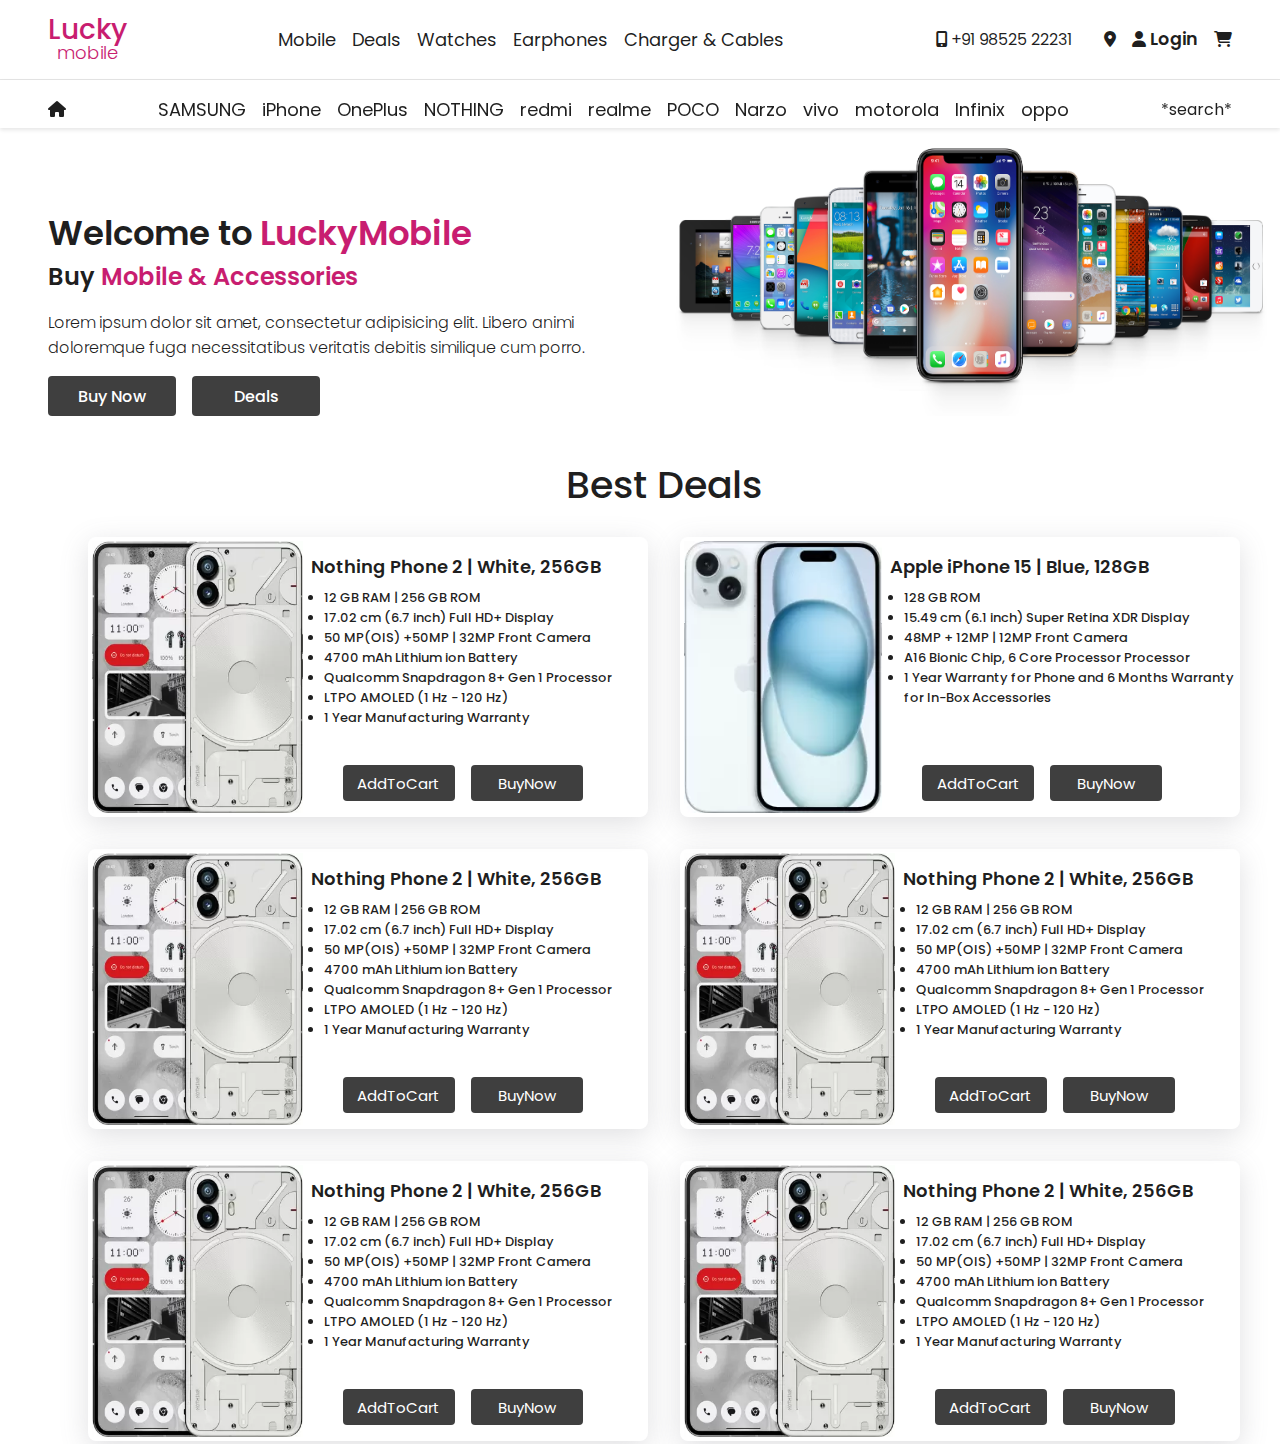
<file: index.html>
<!DOCTYPE html>
<html lang="en">
  <head>
    <meta charset="UTF-8" />
    <meta name="viewport" content="width=device-width, initial-scale=1.0" />
    <title>Lucky Mobile</title>
    <link rel="stylesheet" href="style.css" />
    <link
      rel="stylesheet"
      href="https://cdnjs.cloudflare.com/ajax/libs/font-awesome/6.5.1/css/all.min.css"
    />
  </head>
  <body>
    <!-- navbar -->
    <div class="container">
      <div class="navbar">
        <nav class="nav0">
          <div class="logo">
            <a href="#"
              ><span>
                <h2>Lucky</h2>
                <p>mobile</p>
              </span></a
            >
          </div>
          <div class="menu">
            <a href="#">Mobile</a>
            <a href="#">Deals</a>
            <a href="#">Watches</a>
            <a href="#">Earphones</a>
            <a href="#">Charger & Cables</a>
          </div>

          <div class="menuBar">
            <i class="fa-solid fa-bars"></i>
          </div>
          <div class="moreInfo">
            <div class="contactUs">
              <i class="fa fa-mobile-screen-button"></i>
              <p>+91 98525 22231</p>
            </div>
            <div class="cart">
              <a
                href="https://maps.app.goo.gl/yWc6T4gJep9AhBYT7"
                target="_blank"
                ><i class="fa fa-location-dot"></i
              ></a>
              <div class="login">
                <a href="./login.html"
                  ><i class="fa fa-user"><span> Login</span></i></a
                >
              </div>
              <a href="#"><i class="fa fa-cart-shopping"></i></a>
            </div>
          </div>
        </nav>
      </div>
      <!-- navbar1 -->
      <div class="navbar1">
        <nav class="nav1">
          <div class="navbar1Left">
            <a href="#"><i class="fa-solid fa-house"></i></a>
          </div>
          <div class="navbar1Middle">
            <a href="#">SAMSUNG</a>
            <a href="#">iPhone</a>
            <a href="#">OnePlus</a>
            <a href="#">NOTHING</a>
            <a href="#">redmi</a>
            <a href="#">realme</a>
            <a href="#">POCO</a>
            <a href="#">Narzo</a>
            <a href="#">vivo</a>
            <a href="#">motorola</a>
            <a href="#">Infinix</a>
            <a href="#">oppo</a>
          </div>
          <div class="navbar1Right">*search*</div>
        </nav>
      </div>
      <!-- hero -->
      <div class="hero">
        <div class="heroLeft">
          <h3>Welcome to <span>LuckyMobile</span></h3>
          <h4>Buy <span>Mobile & Accessories</span></h4>
          <p>
            Lorem ipsum dolor sit amet, consectetur adipisicing elit. Libero
            animi doloremque fuga necessitatibus veritatis debitis similique cum
            porro.
          </p>
          <div class="heroBtn">
            <button>Buy Now</button>
            <button>Deals</button>
          </div>
        </div>
        <div class="heroRight">
          <img src="/Images/HeroImgs/herImg.png" alt="img" />
        </div>
      </div>
      <div class="hero1">
        <h3 class="hero1Title">Best Deals</h3>
        <div class="cards">
          <div class="card">
            <a href="##">
              <div class="cardImg">
                <img
                  src="/Mobiles/NothingPhones/NothingPhone2.webp"
                  alt="nothingPhone2"
                />
              </div>
              <div class="cardDisc">
                <h3>Nothing Phone 2 | White, 256GB</h3>
                <ul>
                  <li>12 GB RAM | 256 GB ROM</li>
                  <li>17.02 cm (6.7 inch) Full HD+ Display</li>
                  <li>50 MP(OIS) +50MP | 32MP Front Camera</li>
                  <li>4700 mAh Lithium ion Battery</li>
                  <li>Qualcomm Snapdragon 8+ Gen 1 Processor</li>
                  <li>LTPO AMOLED (1 Hz - 120 Hz)</li>
                  <li>1 Year Manufacturing Warranty</li>
                </ul>
                <div class="cardDiscBtn">
                  <a href="###"><button>AddToCart</button></a>
                  <a href="###"><button>BuyNow</button></a>
                </div>
              </div>
            </a>
          </div>
          <div class="card">
            <a href="##">
              <div class="cardImg">
                <img src="/Mobiles/iPhones/iphone15.webp" alt="iPhone15" />
              </div>
              <div class="cardDisc">
                <h3>Apple iPhone 15 | Blue, 128GB</h3>
                <ul>
                  <li>128 GB ROM</li>
                  <li>15.49 cm (6.1 inch) Super Retina XDR Display</li>
                  <li>48MP + 12MP | 12MP Front Camera</li>
                  <li>A16 Bionic Chip, 6 Core Processor Processor</li>
                  <li>
                    1 Year Warranty for Phone and 6 Months Warranty for In-Box
                    Accessories
                  </li>
                </ul>
                <div class="cardDiscBtn">
                  <a href="###"><button>AddToCart</button></a>
                  <a href="###"><button>BuyNow</button></a>
                </div>
              </div>
            </a>
          </div>
          <div class="card">
            <a href="##">
              <div class="cardImg">
                <img
                  src="/Mobiles/NothingPhones/NothingPhone2.webp"
                  alt="nothingPhone2"
                />
              </div>
              <div class="cardDisc">
                <h3>Nothing Phone 2 | White, 256GB</h3>
                <ul>
                  <li>12 GB RAM | 256 GB ROM</li>
                  <li>17.02 cm (6.7 inch) Full HD+ Display</li>
                  <li>50 MP(OIS) +50MP | 32MP Front Camera</li>
                  <li>4700 mAh Lithium ion Battery</li>
                  <li>Qualcomm Snapdragon 8+ Gen 1 Processor</li>
                  <li>LTPO AMOLED (1 Hz - 120 Hz)</li>
                  <li>1 Year Manufacturing Warranty</li>
                </ul>
                <div class="cardDiscBtn">
                  <a href="###"><button>AddToCart</button></a>
                  <a href="###"><button>BuyNow</button></a>
                </div>
              </div>
            </a>
          </div>
          <div class="card">
            <a href="##">
              <div class="cardImg">
                <img
                  src="/Mobiles/NothingPhones/NothingPhone2.webp"
                  alt="nothingPhone2"
                />
              </div>
              <div class="cardDisc">
                <h3>Nothing Phone 2 | White, 256GB</h3>
                <ul>
                  <li>12 GB RAM | 256 GB ROM</li>
                  <li>17.02 cm (6.7 inch) Full HD+ Display</li>
                  <li>50 MP(OIS) +50MP | 32MP Front Camera</li>
                  <li>4700 mAh Lithium ion Battery</li>
                  <li>Qualcomm Snapdragon 8+ Gen 1 Processor</li>
                  <li>LTPO AMOLED (1 Hz - 120 Hz)</li>
                  <li>1 Year Manufacturing Warranty</li>
                </ul>
                <div class="cardDiscBtn">
                  <a href="###"><button>AddToCart</button></a>
                  <a href="###"><button>BuyNow</button></a>
                </div>
              </div>
            </a>
          </div>
          <div class="card">
            <a href="##">
              <div class="cardImg">
                <img
                  src="/Mobiles/NothingPhones/NothingPhone2.webp"
                  alt="nothingPhone2"
                />
              </div>
              <div class="cardDisc">
                <h3>Nothing Phone 2 | White, 256GB</h3>
                <ul>
                  <li>12 GB RAM | 256 GB ROM</li>
                  <li>17.02 cm (6.7 inch) Full HD+ Display</li>
                  <li>50 MP(OIS) +50MP | 32MP Front Camera</li>
                  <li>4700 mAh Lithium ion Battery</li>
                  <li>Qualcomm Snapdragon 8+ Gen 1 Processor</li>
                  <li>LTPO AMOLED (1 Hz - 120 Hz)</li>
                  <li>1 Year Manufacturing Warranty</li>
                </ul>
                <div class="cardDiscBtn">
                  <a href="###"><button>AddToCart</button></a>
                  <a href="###"><button>BuyNow</button></a>
                </div>
              </div>
            </a>
          </div>
          <div class="card">
            <a href="##">
              <div class="cardImg">
                <img
                  src="/Mobiles/NothingPhones/NothingPhone2.webp"
                  alt="nothingPhone2"
                />
              </div>
              <div class="cardDisc">
                <h3>Nothing Phone 2 | White, 256GB</h3>
                <ul>
                  <li>12 GB RAM | 256 GB ROM</li>
                  <li>17.02 cm (6.7 inch) Full HD+ Display</li>
                  <li>50 MP(OIS) +50MP | 32MP Front Camera</li>
                  <li>4700 mAh Lithium ion Battery</li>
                  <li>Qualcomm Snapdragon 8+ Gen 1 Processor</li>
                  <li>LTPO AMOLED (1 Hz - 120 Hz)</li>
                  <li>1 Year Manufacturing Warranty</li>
                </ul>
                <div class="cardDiscBtn">
                  <a href="###"><button>AddToCart</button></a>
                  <a href="###"><button>BuyNow</button></a>
                </div>
              </div>
            </a>
          </div>
        </div>
      </div>
    </div>
    <!-- footer -->
    <!-- <footer>
      <div class="footer">
        <div class="footerTop">
          <div class="footerLeft">
            <img class="footerLogo" src="/logo.png" alt="logo" />
            <h2>Lucky Mobile</h2>
            <p>Lorem ipsum dolor sit amet consectetur adipisicing.</p>
          </div>
          <div class="footerMiddle">
            <div class="footerMenu">
              <h3>MENU</h3>
              <a href="##">About Us</a>
              <a href="##">Mobile</a>
              <a href="##">Earphones</a>
              <a href="##">Chargers</a>
            </div>
            <div class="footerServices">
              <h3>SERVICES</h3>
              <a href="##">Privacy Policy</a>
              <a href="##">Terms of Use</a>
              <a href="##">Refund</a>
              <a href="##">Info</a>
            </div>
          </div>
          <div class="footerRight">
            <h3>GET IN TOUCH</h3>
            <p>Email: lucky.mobile.mdpur@gmail.com</p>
            <p>
              Address: MohammadPur, Chhapra Road, Near Grameen Bank, Gopalganj,
              Bihar - 841423
            </p>
          </div>
        </div>
        <div class="footerBottom">
          <div></div>
          <div class="copyright">Copyright &#169; LuckyMobile.com</div>
          <div class="social">
            <a href="#"><i class="fa-brands fa-facebook"></i></a>
            <a href="#"><i class="fa-brands fa-instagram"></i></a>
            <a href="#"><i class="fa-brands fa-whatsapp"></i></a>
            <a href="#"><i class="fa-brands fa-twitter"></i></a>
          </div>
        </div>
      </div>
    </footer> -->

    <!-- footer1 -->
    <!-- <footer>
      <div class="footer">
        <div class="footerLeft">
          <img src="/logo.png" alt="logo" />
          <h4>LuckyMobile</h4>
          <div class="vl"></div>
          <div class="copyright">Copyright &#169; LuckyMobile.com</div>
        </div>
        <div class="social">
          <a href="#"><i class="fa-brands fa-facebook"></i></a>
          <a href="#"><i class="fa-brands fa-instagram"></i></a>
          <a href="#"><i class="fa-brands fa-whatsapp"></i></a>
          <a href="#"><i class="fa-brands fa-twitter"></i></a>
        </div>
      </div>
    </footer> -->
    <script src="script.js"></script>
  </body>
</html>
</file>
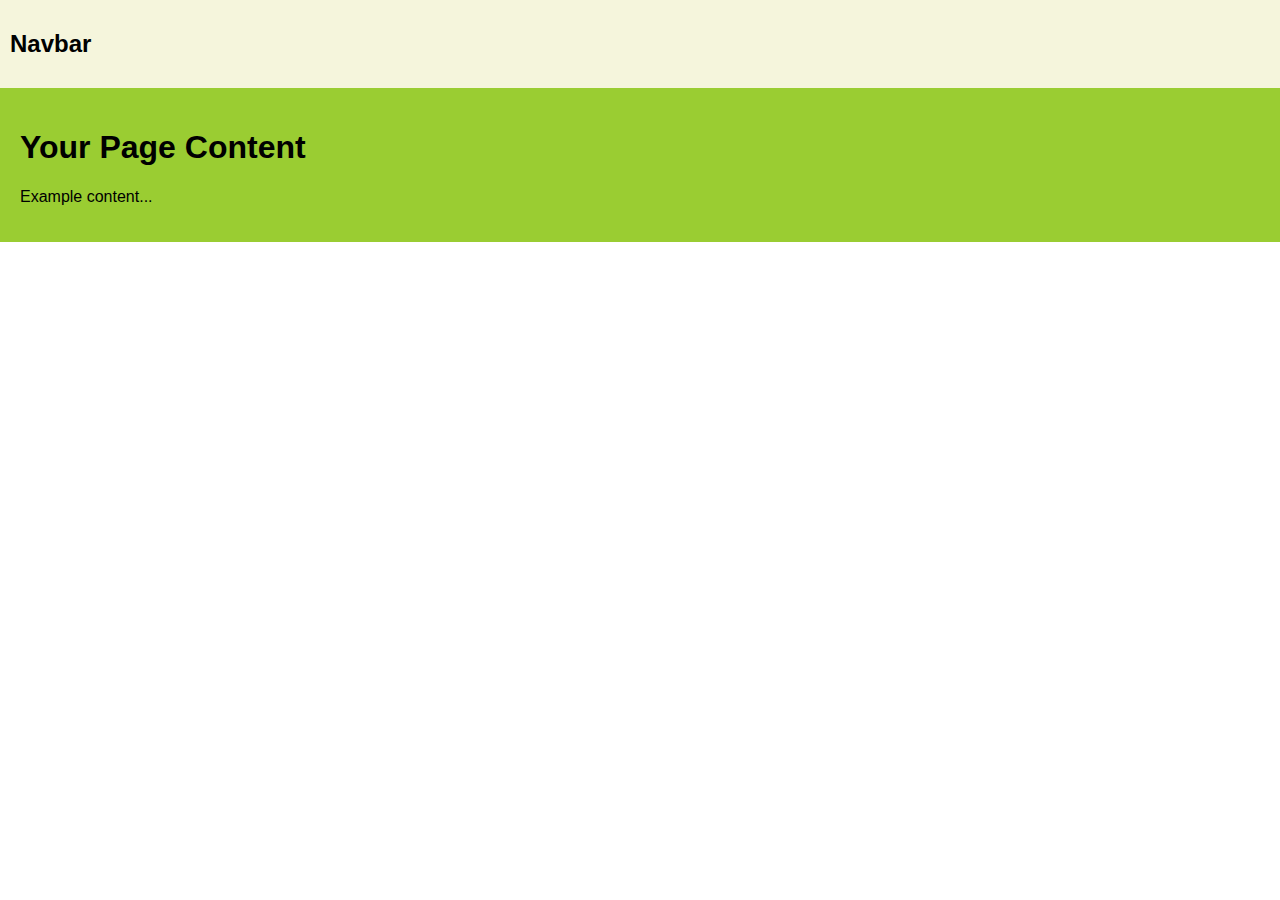
<file: text.html>
<!DOCTYPE html>
<html lang="en">
<head>
  <meta charset="UTF-8">
  <meta name="viewport" content="width=device-width, initial-scale=1.0">
  <style>
    body {
      margin: 0;
      padding: 0;
      font-family: Arial, sans-serif; /* Set a preferred font-family */
    }

    .navbar {
      background-color: beige; /* Replace with your navbar background color */
      width: 100%;
      box-sizing: border-box;
      padding: 10px;
    }

    .container {
      max-width: 1440px;
      margin: 0 auto;
      padding: 20px;
      box-sizing: border-box;
      background-color: yellowgreen; /* Replace with your container background color */
    }

    /* Add additional styling or reset default margin/padding for other elements if needed */
  </style>
  <title>Your Page Title</title>
</head>
<body>

  <div class="navbar">
    <!-- Your navbar content goes here -->
    <h2>Navbar</h2>
    <!-- Add your navigation links, logo, etc. -->
  </div>

  <div class="container">
    <!-- Your page content goes here -->
    <h1>Your Page Content</h1>
    <p>Example content...</p>
  </div>

</body>
</html>
</file>
<file: style.css>
@import url("https://fonts.googleapis.com/css2?family=Poppins:wght@100;200;300;400;500;600;700&display=swap");

:root {
  --primaryTextColor: #c81d70;
  --textColor: #000000e0;
  /* --pageColor: #CACAD0; */
}

* {
  margin: 0;
  padding: 0;
  box-sizing: border-box;
  font-family: "Poppins", sans-serif;
  color: var(--textColor);
}

.container {
  width: 100%;
  /* height: 100vh; */
}

/* Navbar */

.navbar {
  width: 100vw;
  height: 5rem;
  position: sticky;
  top: 0;
  z-index: 1000;
  background-color: #fff;
  border-bottom: 0.5px solid rgba(0, 0, 0, 0.1);
}

.nav0 {
  max-width: 1440px;
  margin: 0 auto;
  display: flex;
  align-items: center;
  justify-content: space-between;
  padding: 1rem 3rem;
}

.logo {
  line-height: 1;
  text-align: center;
  transition: transform 0.2s ease-in-out;
}

.logo a {
  text-decoration: none;
}

.logo:hover {
  transform: scale(1.05);
}

.logo h2 {
  color: var(--primaryTextColor);
  font-size: 28px;
  font-weight: 500;
}

.logo p {
  color: var(--primaryTextColor);
  font-size: 18px;
  font-weight: 300;
}

.menu {
  display: flex;
  gap: 1rem;
}

.menu a {
  font-size: 18px;
  font-weight: 400;
  text-decoration: none;
  transition: transform 0.2s ease-in-out;
}

.menu a:hover {
  transform: scale(1.05);
  color: var(--primaryTextColor);
}

.menuBar {
  display: none;
}

.moreInfo {
  display: flex;
  gap: 1rem;
}

.contactUs {
  display: flex;
  gap: 0.2rem;
  align-items: center;
  margin-right: 1rem;
}

.contactUs p {
  font-size: 16px;
  font-weight: 400;
}

.cart {
  display: flex;
  gap: 1rem;
  align-items: center;
}

.cart a,
.fa-location-dot {
  transition: transform 0.2s ease-in-out;
  cursor: pointer;
}

.cart a:hover,
.fa-location-dot:hover {
  transform: scale(1.15);
}

.cart i {
  transition: color 0.2s ease;
}

.cart i:hover {
  color: var(--primaryTextColor);
}

.login {
  transition: all 0.2s ease;
}

.login span {
  font-size: 1.1rem;
  font-weight: 600;
  transition: all 0.2s ease;
}

.login span:hover {
  color: var(--primaryTextColor);
}

.login:hover {
  transform: scale(1.15);
}

/* navbar1 */

.navbar1 {
  width: 100vw;
  height: 3rem;
  position: sticky;
  top: 5rem;
  z-index: 1000;
  background-color: #fff;
  box-shadow: 0 2px 4px rgba(0, 0, 0, 0.1);
}

.nav1 {
  max-width: 1440px;
  margin: 0 auto;
  display: flex;
  align-items: center;
  justify-content: space-between;
  padding: 1rem 3rem;
}

.navbar1Left {
  transition: transform 0.2s ease-in-out;
}

.navbar1Left:hover {
  transform: scale(1.15);
}

.navbar1Left i:hover {
  color: var(--primaryTextColor);
}

.navbar1Middle {
  display: flex;
  gap: 1rem;
}

.navbar1Middle a {
  font-size: 18px;
  font-weight: 400;
  text-decoration: none;
  transition: transform 0.2s ease-in-out;
}

.navbar1Middle a:hover {
  transform: scale(1.05);
  color: var(--primaryTextColor);
}

/* hero */

.hero {
  display: flex;
  justify-content: space-between;
  padding: 1rem 0 0 3rem;
  max-width: 1440px;
  margin: 0 auto;
}

.heroLeft {
  width: 50vw;
}

.heroLeft h3 {
  font-size: 34px;
  font-weight: 600;
  color: var(--textColor);
  padding-top: 4rem;
}

.heroLeft span {
  color: var(--primaryTextColor);
}

.heroLeft h4 {
  font-size: 24px;
  font-weight: 600;
  color: var(--textColor);
}

.heroLeft p {
  color: var(--textColor);
  padding-top: 1rem;
  font-size: 16px;
  font-weight: 300;
  max-width: 90%;
}

.heroBtn {
  padding-top: 1rem;
  display: flex;
  gap: 1rem;
}

.heroBtn button {
  width: 8rem;
  height: 2.5rem;
  font-size: 16px;
  font-weight: 500;
  background-color: #000000c0;
  outline: none;
  border: none;
  color: #fff;
  border-radius: 0.25rem;
  cursor: pointer;
  transition: all 0.2s ease-in-out;
}

.heroBtn button:hover {
  background-color: var(--primaryTextColor);
}

.heroRight {
  width: 50vw;
}

.heroRight img {
  width: 100%;
  height: 100%;
  object-position: center;
}

.hero1 {
  padding: 1rem 0 0 3rem;
  max-width: 1440px;
  margin: 0 auto;
}

.hero1Title {
  padding: 1.5rem;
  font-size: 38px;
  font-weight: 500;
  text-align: center;
}

.cards {
  display: flex;
  flex-wrap: wrap;
  gap: 2rem;
  justify-content: center;
}

.card {
  height: 17.5rem;
  width: 35rem;
  display: flex;
  border-radius: 0.5rem;
  box-shadow: rgba(100, 100, 111, 0.2) 0px 7px 29px 0px;
  transition: all 0.2s ease;
  cursor: pointer;
}

.cards a {
  text-decoration: none;
}

.card:hover {
  transform: scale(1.01);
}

.cardImg {
  width: 100%;
  height: 100%;
  padding: 0.25rem;
  /* border-right: 1px solid black; */
}

.cardImg img {
  height: 100%;
  width: 100%;
}

.cardDisc {
  width: 66%;
  height: 100%;
  padding: 0.25rem;
  position: relative;
  z-index: 900;
}

.cardDisc h3 {
  font-size: 18px;
  font-weight: 600;
  padding-top: 0.75rem;
}

.cardDisc ul {
  font-size: 13px;
  font-weight: 500;
  text-align: left;
  padding-left: 0.85rem;
  padding-top: 0.5rem;
  /* list-style-type: none; */
}

.cardDiscBtn {
  display: flex;
  gap: 1rem;
  margin-left: 1rem;
  text-align: center;
  position: absolute;
  bottom: 1rem;
  z-index: 1001;
}

.cardDisc button {
  width: 7rem;
  height: 2.25rem;
  font-size: 15px;
  font-weight: 400;
  background-color: #000000c0;
  outline: none;
  border: none;
  color: #fff;
  border-radius: 0.25rem;
  cursor: pointer;
  transition: all 0.2s ease-in-out;
}

.cardDisc button:hover {
  background-color: var(--primaryTextColor);
}

/* footer */

.footer {
  display: flex;
  flex-direction: column;
  padding: 3rem 3rem 1rem 3rem;

  border-top: 0.5px solid rgba(0, 0, 0, 0.1);
  /* border: 1px solid black; */
}

.footerTop {
  /* display: flex;
  flex-wrap: wrap;
  justify-content: space-between; */

  display: flex;
  flex-wrap: wrap;
  justify-content: center;
  width: 1440px;
  margin: 0 auto;

  border-bottom: 0.1px solid rgba(0, 0, 0, 0.136);
  padding-bottom: 1rem;
}

.footerTop h3 {
  font-size: 1.1rem;
  font-weight: 700;
}

.footerTop a {
  text-decoration: none;
  font-size: 1rem;
  font-weight: 500;
  padding-top: 0.25rem;
}

.footerTop p {
  font-size: 1rem;
  font-weight: 500;
  padding-top: 0.25rem;
}

.footerLeft {
  width: 33%;
}

.footerLeft h2 {
  font-size: 1.5rem;
  font-weight: 800;
}

.footerLeft p {
  font-size: 1rem;
  font-weight: 500;
}

.footerLogo {
  width: 8rem;
  background-color: #fff;
  border-radius: 50%;
}

.footerMiddle {
  display: flex;
  gap: 8rem;
  padding: 0 3rem;
  border-radius: 0.25rem;
  /* border-right: 0.1px solid rgba(0, 0, 0, 0.136); */
  width: 33%;
}

.footerMenu {
  display: flex;
  flex-direction: column;
}

.footerMenu h3 {
  font-size: 1.1rem;
  font-weight: 700;
}

.footerMenu a {
  text-decoration: none;
  font-size: 1rem;
  font-weight: 500;
  padding-top: 0.25rem;
}

.footerServices {
  display: flex;
  flex-direction: column;
}

.footerServices h3 {
  font-size: 1.1rem;
  font-weight: 700;
}

.footerServices a {
  text-decoration: none;
  font-size: 1rem;
  font-weight: 500;
  padding-top: 0.25rem;
}

.footerRight {
  width: 33%;
}

.footerRight h3 {
  font-size: 1.1rem;
  font-weight: 700;
}

.footerRight p {
  font-size: 1rem;
  font-weight: 500;
  padding-top: 0.25rem;
}

.footerBottom {
  display: flex;
  justify-content: space-between;
  padding-top: 1.5rem;
  width: 1440px;
  margin: 0 auto;
}

.copyright {
  text-align: center;
  font-size: 0.95rem;
  font-weight: 300;
}

.social {
  text-align: right;
}

.social a {
  padding-right: 0.5rem;
}

@media only screen and (max-width: 1120px) {
  .navbar1Middle a {
    display: none;
  }
}

@media only screen and (max-width: 1020px) {
  .menu,
  .moreInfo {
    display: none;
  }
  .menuBar {
    display: block;
  }
}

@media only screen and (max-width: 765px) {
  .heroRight {
    display: none;
  }
  .heroLeft {
    width: 100%;
  }
}

@media only screen and (max-width: 520px) {
  .contactUs {
    display: none;
  }
}
/* footer1 */

/* .footer {
  width: 100%;
  height: 3.5rem;
  padding: 0.25rem 3rem;
  background-color: var(--navColor);
  box-shadow: rgba(50, 50, 93, 0.25) 0px 50px 100px -20px,
    rgba(0, 0, 0, 0.3) 0px 30px 60px -30px,
    rgba(10, 37, 64, 0.35) 0px -2px 6px 0px inset;
  display: flex;
  justify-content: space-between;
  align-items: center;
}

.footerLeft {
  display: flex;
  align-items: center;
  gap: 1rem;
}

.footerLeft img {
  width: 3rem;
  background-color: #fff;
  border-radius: 50%;
}

.footerLeft h4 {
  font-size: 16px;
  font-weight: 400;
}

.vl {
  border-left: 1px solid white;
  height: 2rem;
}

.copyright {
  font-size: 12px;
  font-weight: 300;
}

.social {
  display: flex;
  gap: 1rem;
} */
</file>
